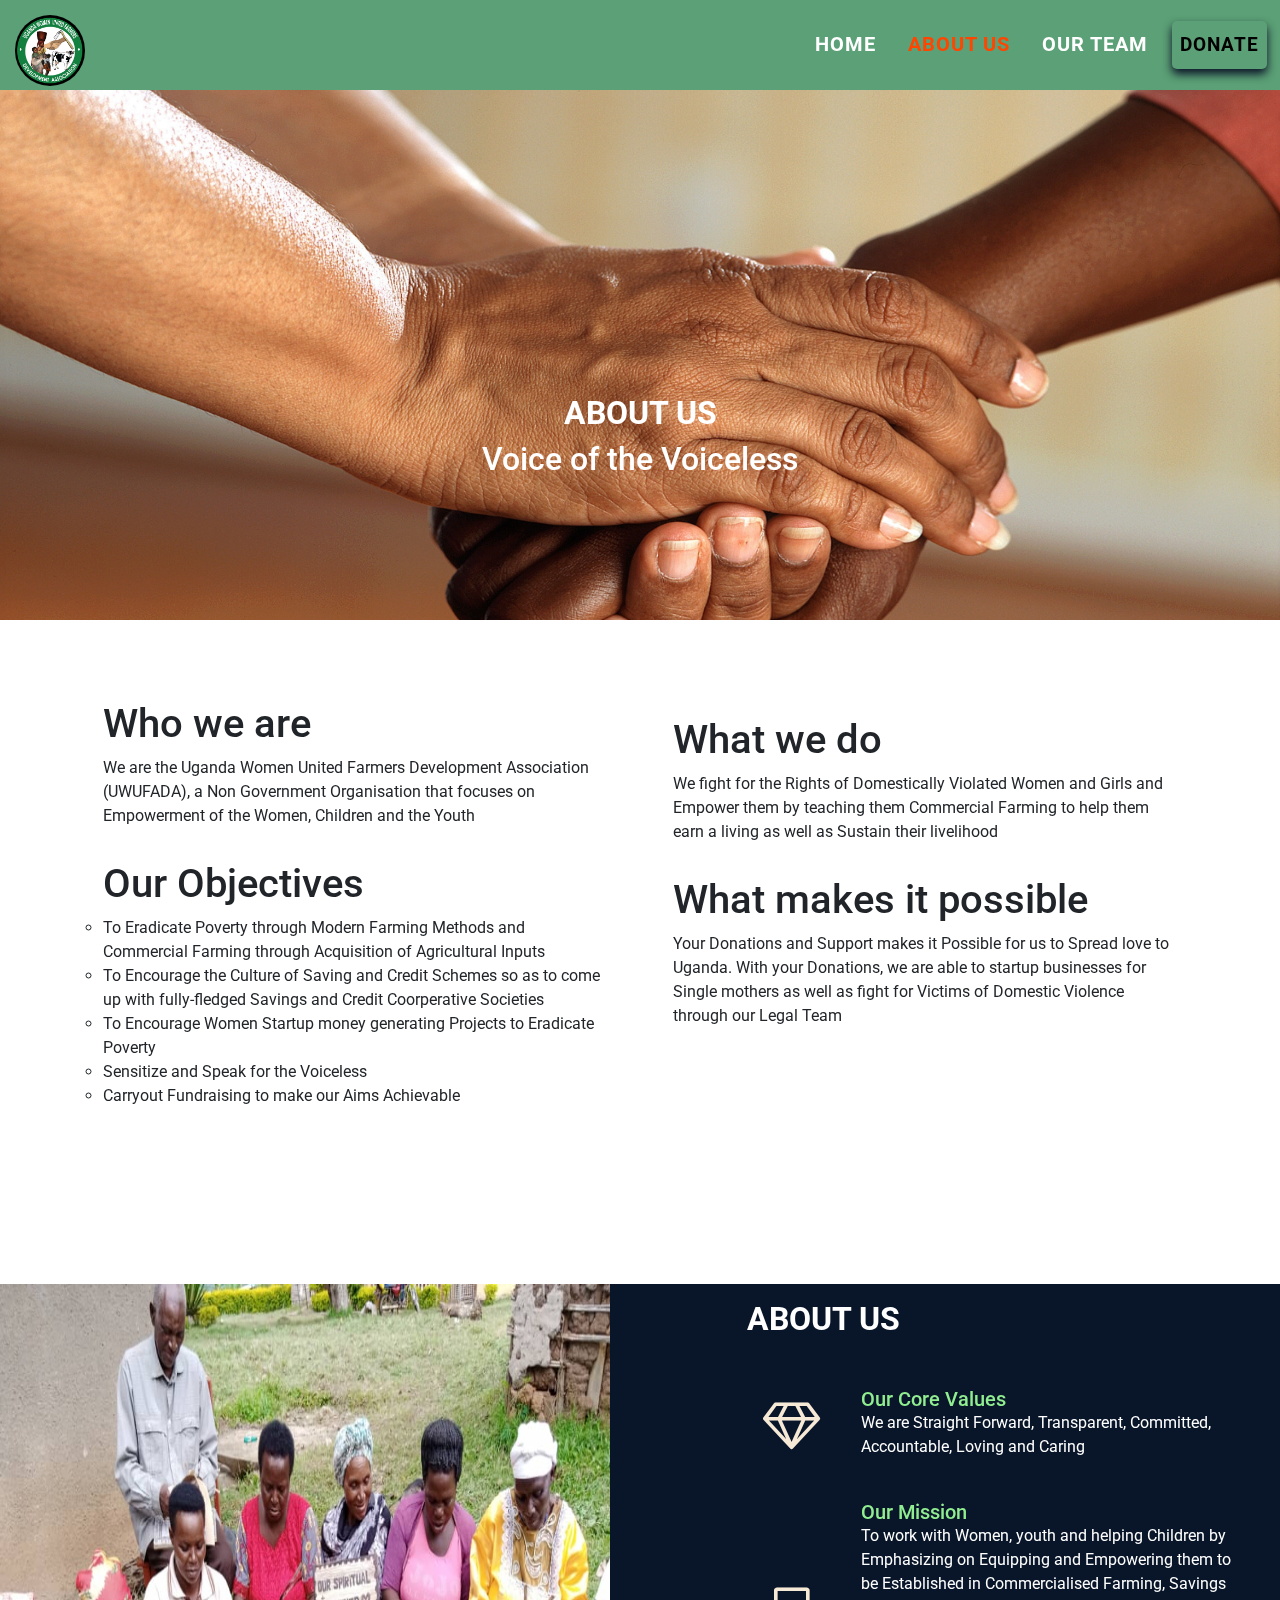
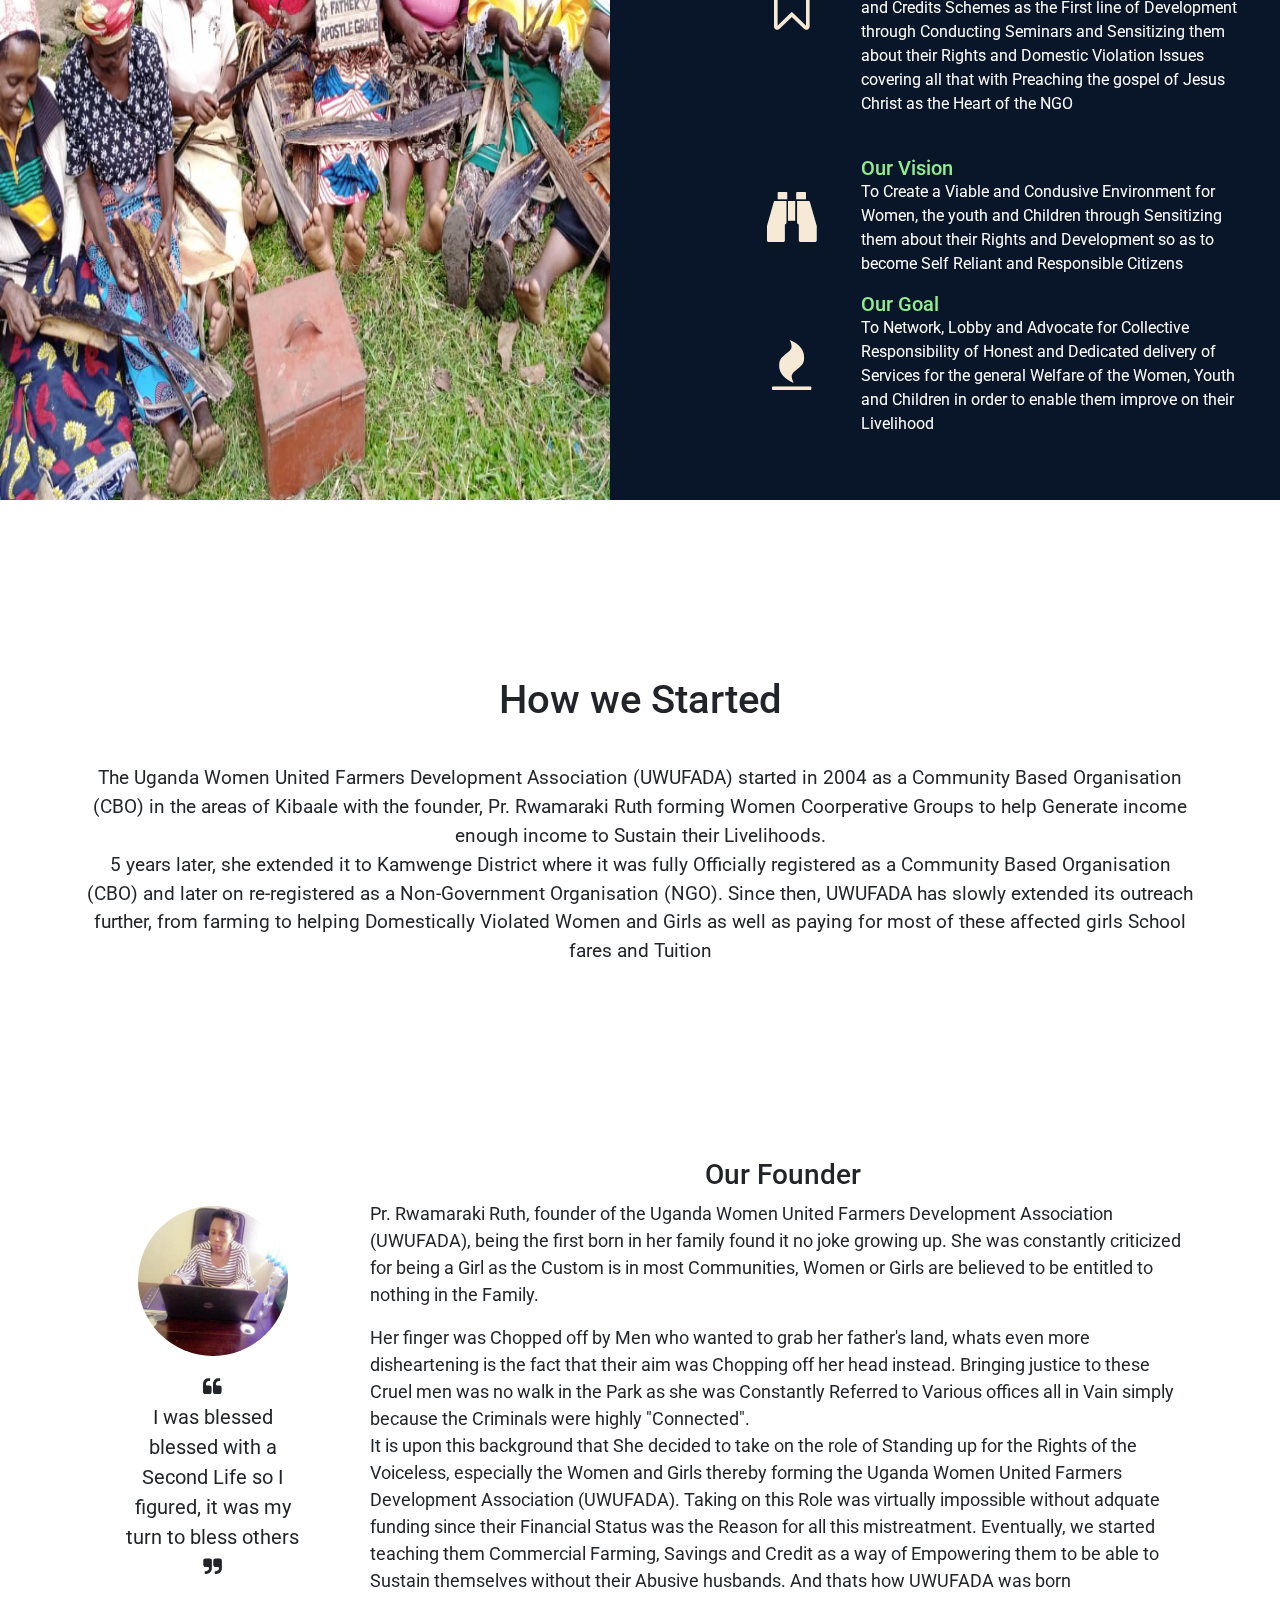
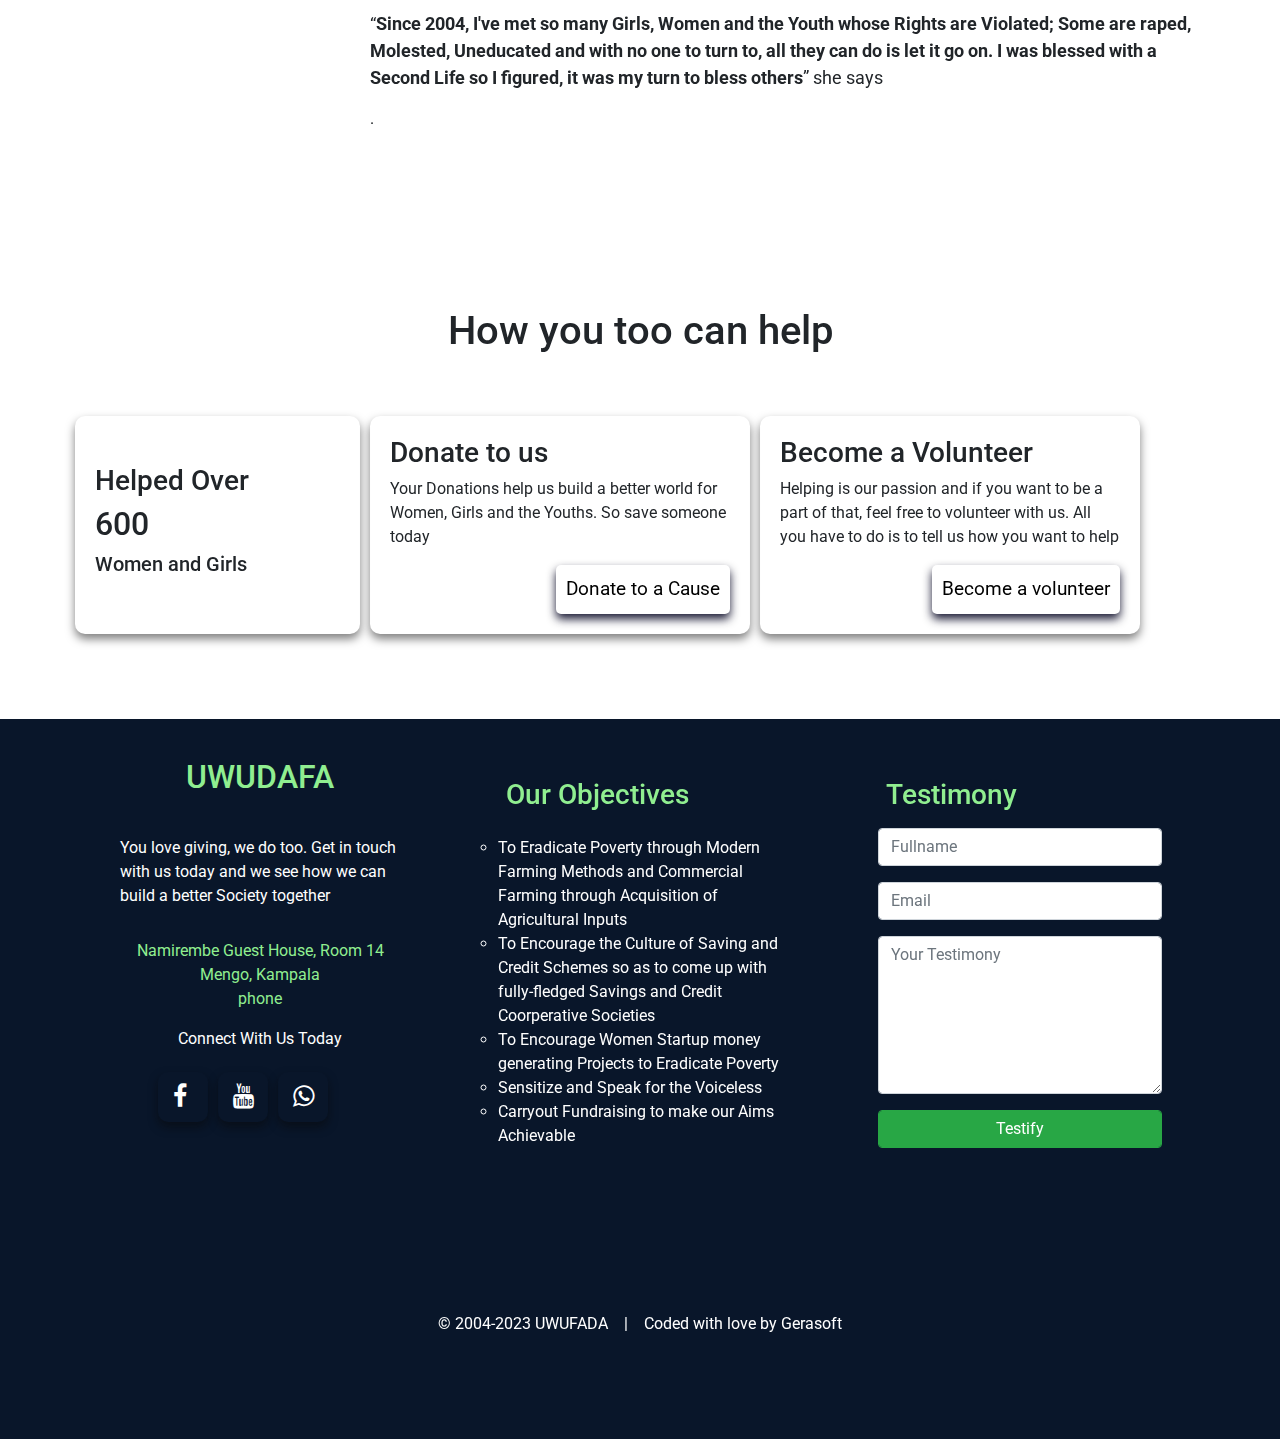
<file: about/index.html>
<!DOCTYPE html>
<html lang="en">
<head>
    <meta charset="UTF-8">
    <meta name="viewport" content="width=device-width, initial-scale=1.0">
    <meta name="description" content="The Uganda Women United Farmers Development Association (UWUFADA) started in 2004 as a Community Based Organisation (CBO) in the areas of Kibaale with the founder, Pr. Rwamaraki Ruth forming Women Coorperative Groups to help Generate income enough income to Sustain their Livelihoods.">
     <!-- Bootstrap CSS -->
     <link rel="stylesheet" href="https://stackpath.bootstrapcdn.com/bootstrap/4.5.2/css/bootstrap.min.css" integrity="sha384-JcKb8q3iqJ61gNV9KGb8thSsNjpSL0n8PARn9HuZOnIxN0hoP+VmmDGMN5t9UJ0Z" crossorigin="anonymous">
     <link href="https://fonts.googleapis.com/css2?family=Roboto:wght@300&display=swap" rel="stylesheet">
     <link rel="stylesheet" href="../css/main.css">
     <link rel="stylesheet" href="https://stackpath.bootstrapcdn.com/font-awesome/4.7.0/css/font-awesome.min.css">
     <link rel="shortcut icon" href="../images/logo.jpg" type="image/x-icon">
     <meta name="theme-color" content="lightgreen">
    <title>About Us | UWUFADA</title>



     <!-- Nav -->

     <nav class="navbar navbar-expand-lg nav-menu main-menu">
      <a href="../" class="logo"><img src="../images/logo.jpg" alt="Logo of the Uganda Women United Farmers Development Association (UWUFADA)" style="width: 70px; border-radius: 50%;"></a>
      <button class="navbar-toggler nav-button" type="button" data-toggle="collapse" data-target="#navbar">
        <div class="" style="color:#fff; margin-right: 10px; font-size: 1.8em; outline: none!important">
          <i class="fa fa-align-justify" style=""></i>
        </div>
      </button>
      <div class="collapse navbar-collapse justify-content-end text-uppercase font-weight-bold" id="navbar">
        <ul class="navbar-nav">
          <li class="nav-item">
            <a href="../" class="nav-link m-2 menu">Home</a>
          </li>
          <li class="nav-item">
            <a href="./" class="nav-link m-2 menu" style="color:orangered">About Us</a>
          </li>
         <li class="nav-item">
           <a href="../team/" class="nav-link m-2 menu">Our Team</a>
         </li>
         <li class="nav-item">

           <a href="https://dashboard.flutterwave.com/donate/qbabcl1s8ams" class="nav-link m-2 menu donate-btn">Donate</a>
         </li>
        </ul>
      </div>
    </nav> 




</head>
<body>




<section class="banner" style="margin-top: -100px; height: 70vh;overflow: hidden;">
    <div id="myCarousel" class="carousel slide bg-green" data-ride="carousel">

        <div class="carousel-inner">

            <!-- item -->
            <div class="">
                            <!-- banner -->
                <div class="text-light  banner">
                    <div class="banner-content">
                    <h1 class="display-4 font-weight-bold heading">
                        ABOUT US
                    </h1>
                    <h2>
                      Voice of the Voiceless
                    </h2>

                    </div>
                    <img src="../images/help.jpg" alt="A Woman holding a helpless Girl's hand">
                </div>
            </div>



        </div>


    </div>
</section>


</header>



<div class="site-section">


  <div class="row">
    <div class="container">

      <div class="row">

        <div class="col-md-6 pl-5">
          <h1>Who we are</h1>
          We are the Uganda Women United Farmers Development Association (UWUFADA), a Non Government Organisation that focuses on Empowerment of the Women, Children and the Youth
        </div>
        <div class="col-md-6 pl-5 pt-3">
          <h1>What we do</h1>
          We fight for the Rights of Domestically Violated Women and Girls and Empower them by teaching them Commercial Farming to help them earn a living as well as Sustain their livelihood
        </div>
        </div>


      <div class="row pt-3">

        <div class="col-md-6  pl-5">
          <h1>Our Objectives</h1>
          <ul style="list-style-type: circle">
            <li>To Eradicate Poverty through Modern Farming Methods and Commercial Farming through Acquisition of Agricultural Inputs</li>
            <li>To Encourage the Culture of Saving and Credit Schemes so as to come up with fully-fledged Savings and Credit Coorperative Societies</li>
            <li>To Encourage Women Startup money generating Projects to Eradicate Poverty</li>
            <li>Sensitize and Speak for the Voiceless</li>
            <li>Carryout Fundraising to make our Aims Achievable</li>
          </ul>
        </div>
        <div class="col-md-6 pl-5 pt-3">
          <h1>What makes it possible</h1>
        <p>
          Your Donations and Support makes it Possible for us to Spread love to Uganda.
           With your Donations, we are able to startup businesses for Single mothers
           as well as fight for Victims of Domestic Violence through our Legal Team
        </p>
        </div>
        </div>

    </div>

  </div>
</div>


<div class="site-section" id="aboutus">
    <div class="block-2" >
      <div class="">
        <div class="row">
          <div class="col-lg-6 mb-4 mb-lg-0 d-none d-lg-block">
            <img src="../images/projects.jpg" style="width: 100%; height: 100%;" alt="Image " class="img-fluid img-overlap">
          </div>
          <div class="col-lg-5 ml-auto">
            <h2 class="section-title mb-4 mt-3 text-green">ABOUT US</h2>

            <div class="row my-5">
              <div class="col-lg-12 d-flex align-items-center mb-4">
                <span class="line-height-0 display-4 mr-4 text-primary">
                    <div class="story-icon">
                        <i class="fa fa-diamond"></i>
                    </div>
                </span>
                <div>
                  <h4 class="m-0 h5 text-green">Our Core Values</h4>
                  <p class="text-white">We are Straight Forward, Transparent, Committed, Accountable, Loving and Caring</p>
                </div>
              </div>
              <div class="col-lg-12 d-flex align-items-center mb-4">
                <span class="line-height-0 display-4 mr-4 text-primary">
                    <div class="story-icon">
                        <i class="fa fa-bookmark-o"></i>
                    </div>
                </span>
                <div>
                  <h4 class="m-0 h5 text-green">Our Mission</h4>
                  <p class="text-white">
                    To work with Women, youth and helping Children by Emphasizing on Equipping and Empowering them
                    to be Established in Commercialised Farming, Savings and Credits Schemes as the First line of
                    Development through Conducting Seminars and Sensitizing them about their Rights and Domestic
                     Violation Issues covering all that with Preaching the gospel of Jesus Christ as the Heart of the NGO
                </p>
                </div>
              </div>



               <div class="col-lg-12 d-flex align-items-center">
                <span class="line-height-0 display-4 mr-4 text-primary">
                    <div class="story-icon">
                        <i class="fa fa-binoculars"></i>
                    </div>
                </span>
                <div>
                  <h4 class="m-0 h5 text-green">Our Vision</h4>
                  <p class="text-white">To Create a Viable and Condusive Environment for Women, the youth and Children through Sensitizing
                      them about their Rights and Development so as to become Self Reliant and Responsible Citizens</p>
                </div>
              </div>

              <div class="col-lg-12 d-flex align-items-center">
                <span class="line-height-0 display-4 mr-4 text-primary">
                    <div class="story-icon">
                        <i class="fa fa-fire"></i>
                    </div>
                </span>
                <div>
                  <h4 class="m-0 h5 text-green">Our Goal</h4>
                  <p class="text-white">      To Network, Lobby and Advocate for Collective Responsibility of Honest and Dedicated delivery of Services for
                    the general Welfare of the Women, Youth and Children in order to enable them improve on their Livelihood

                </p>
                     </div>
              </div>



            </div>


          </div>
        </div>
      </div>
    </div>
  </div>

  <div class="site-section">
    <div class="container">
      <div class="row">
        <div class="col-md-12 p-3">
          <h1 class="text-center">How we Started</h1>
        </div>

      </div>
      <div class="row">
        <div class="col-md-12 text-center p-3" style="font-size: 1.2rem">
          The Uganda Women United Farmers Development Association (UWUFADA) started in 2004 as a Community Based Organisation (CBO) in the areas of Kibaale with the founder, Pr. Rwamaraki Ruth forming Women Coorperative Groups to help Generate income enough income to Sustain their Livelihoods.

          <p>5 years later, she extended it to Kamwenge District where it was fully Officially registered as a Community Based Organisation (CBO) and later on re-registered as a Non-Government Organisation (NGO). Since then, UWUFADA has slowly extended its outreach further, from farming to helping Domestically Violated Women and Girls as well as paying for most of these affected girls School fares and Tuition
        </div>
      </div>
    </div>
  </div>


  <div class="site-section">

    <div class="container">
      <div class="row">

        <div class="col-md-3 text-center p-5">
          <img src="../images/6f8577ab82ae12f14b9d817b999c6451.png" style="width: 150px; height: 150px; border-radius: 50%;" alt="Pr. Rwamaraki Ruth, founder of the Uganda Women United Farmers Development Association (UWUFADA) in Uganda">
          <blockquote class="blockquote pt-3">
            <i class="fa fa-quote-left"></i><br>
                I was blessed blessed with a Second Life so I figured, it was my turn to bless others
              <i class="fa fa-quote-right"></i>
          </blockquote>
        </div>
        <div class="col-md-9">
          <h3 class="text-center">Our Founder</h3>
          <p style="font-size: 18px">
            Pr. Rwamaraki Ruth, founder of the Uganda Women United Farmers Development Association (UWUFADA), being the first born in her family found it no joke growing up. She was constantly criticized for being a Girl as the Custom is in most Communities, Women or Girls are believed to be entitled to nothing in the Family.

            <p style="font-size: 18px">
              Her finger was Chopped off by Men who wanted to grab her father's land, whats even more disheartening is the fact that their aim was Chopping off her head instead. Bringing justice to these Cruel men was no walk in the Park as she was Constantly Referred to Various offices all in Vain simply because the Criminals were highly "Connected".<br>

              It is upon this background that She decided to take on the role of Standing up for the Rights of the Voiceless, especially the Women and Girls thereby forming the Uganda Women United Farmers Development Association (UWUFADA). Taking on this Role was virtually impossible without adquate funding since their Financial Status was the Reason for all this mistreatment. Eventually, we started teaching them Commercial Farming, Savings and Credit as a way of Empowering them to be able to Sustain themselves without their Abusive husbands. And thats how UWUFADA was born

            <p style="font-size: 18px">
              <q><b>Since 2004, I've met so many Girls, Women and the Youth whose Rights are Violated; Some are raped, Molested, Uneducated and with no one to turn to, all they can do is let it go on. I was blessed with a Second Life so I figured, it was my turn to bless others</b></q> she says
            </p>.
          </p>
        </div>

      </div>
    </div>

  </div>



<div class="site-section" >
<div class="container" id="donate-about">
  <div class="row pb-5">
    <h1 class="col-md-12 text-center">How you too can help</h1>
  </div>


  <div class="row">


    <!-- item -->
    <div class="col-md-3 pt-5" style="border-radius: 10px">
      <h3>Helped Over</h3>
      <h2>600</h2>
      <h5>Women and Girls</h5>
    </div>


    <!-- item -->
    <div class="col-md-4" style="border-radius: 10px">
      <h3>Donate to us</h3>
      <p>
        Your Donations help us build a better world for Women, Girls and the Youths. So save someone today
      </p>
      <a href="https://dashboard.flutterwave.com/donate/qbabcl1s8ams" class="donate-btn float-right">Donate to a Cause</a>
    </div>


    <!-- item -->
    <div class="col-md-4" style="border-radius: 10px">
      <h3>Become a Volunteer</h3>
      <p>
        Helping is our passion and if you want to be a part of that, feel free to volunteer with us. All you have to do is to tell us how you want to help
      </p>
      <a href="contact-us.php" class="donate-btn float-right">Become a volunteer</a>
    </div>




  </div>

</div>
</div>






<!-- Contacts -->
<section id="contact" class="contact-section">
  <div class="container">
      <div class="row">

          <div class="col-md-4 dark-light">
              <div class="summary">
                  <h2 class="text-center main-logo p-3 text-green" >UWUDAFA</h2>
                  <p class="summary-text">
                      You love giving, we do too. Get in touch with us today and we see how we can build a better
                      Society together
                  </p>
                  <p class="address text">
                      <address>
                          <ul class="address text-green" style="list-style-type: none;text-align: center;">

                                <li>Namirembe Guest House, Room 14</li>
                                <li>Mengo, Kampala</li>
                                <li>phone</li>
                          </ul>

                      </address>

                  </p>
                  <p class="contacts text-center">
                      Connect With Us Today
                  </p>
                  <p>
                      <ul class="links pl-5">
                          <li><a href="" target="_blank"><i class="fa fa-facebook"></i></a></li>
                          <li><a href="https://www.youtube.com/channel/UCcgLtl7d1Ug_6CCA8spvQLQ" target="_blank"><i class="fa fa-youtube"></i></a></li>
                          <li><a href="http://wa.me/" target="_blank"><i class="fa fa-whatsapp"></i></a></li>
                      </ul>

                  </p>

              </div>
          </div>


          <div class="col-md-4 p-5">
              <div>

                <h3 class="p-2 text-green">Our Objectives</h3>
                <p>
                    <div class="objectives">
                      <ul style="list-style-type: circle">
                        <li>To Eradicate Poverty through Modern Farming Methods and Commercial Farming through Acquisition of Agricultural Inputs</li>
                        <li>To Encourage the Culture of Saving and Credit Schemes so as to come up with fully-fledged Savings and Credit Coorperative Societies</li>
                        <li>To Encourage Women Startup money generating Projects to Eradicate Poverty</li>
                        <li>Sensitize and Speak for the Voiceless</li>
                        <li>Carryout Fundraising to make our Aims Achievable</li>
                      </ul>
                    </div>
                </p>
            </div>


          </div>


          <div class="col-md-4 p-5">


            <div class="testify" id="testimony">
                <form action="#testimony" method="post">
                <h3 class="p-2 text-green">Testimony</h3>

                    <div class="form-group">
                    <input type="text" name="testimony-name" class="form-control" placeholder="Fullname" required autocomplete="off">
                    <input type="hidden" name="ref" class="form-control" placeholder="Fullname">
                    </div>
                    <div class="form-group">
                    <input type="email" name="testimony-email" class="form-control" placeholder="Email" required autocomplete="off">
                    </div>
                    <div class="form-group">
                    <textarea id="" cols="30" name="testimony-message"  rows="6" placeholder="Your Testimony" class="form-control" required></textarea>
                    </div>
                    <div class="form-group">
                    <button type="submit" class="btn-success form-control">Testify</button>
                    </div>
                    </form>
                    </div>
                   
          </div>


      </div>


      <div class="row text-center">
          <div class="col-md-12 us">
              &copy; 2004-2023 UWUFADA &nbsp;&nbsp; | &nbsp;&nbsp; Coded with love by Gerasoft
          </div>

      </div>

  </div>
</section>






<script src="https://code.jquery.com/jquery-3.5.1.slim.min.js" integrity="sha384-DfXdz2htPH0lsSSs5nCTpuj/zy4C+OGpamoFVy38MVBnE+IbbVYUew+OrCXaRkfj" crossorigin="anonymous"></script>
<script src="https://cdn.jsdelivr.net/npm/popper.js@1.16.1/dist/umd/popper.min.js" integrity="sha384-9/reFTGAW83EW2RDu2S0VKaIzap3H66lZH81PoYlFhbGU+6BZp6G7niu735Sk7lN" crossorigin="anonymous"></script>
<script src="https://stackpath.bootstrapcdn.com/bootstrap/4.5.2/js/bootstrap.min.js" integrity="sha384-B4gt1jrGC7Jh4AgTPSdUtOBvfO8shuf57BaghqFfPlYxofvL8/KUEfYiJOMMV+rV" crossorigin="anonymous"></script>

</body>
</html>
</file>
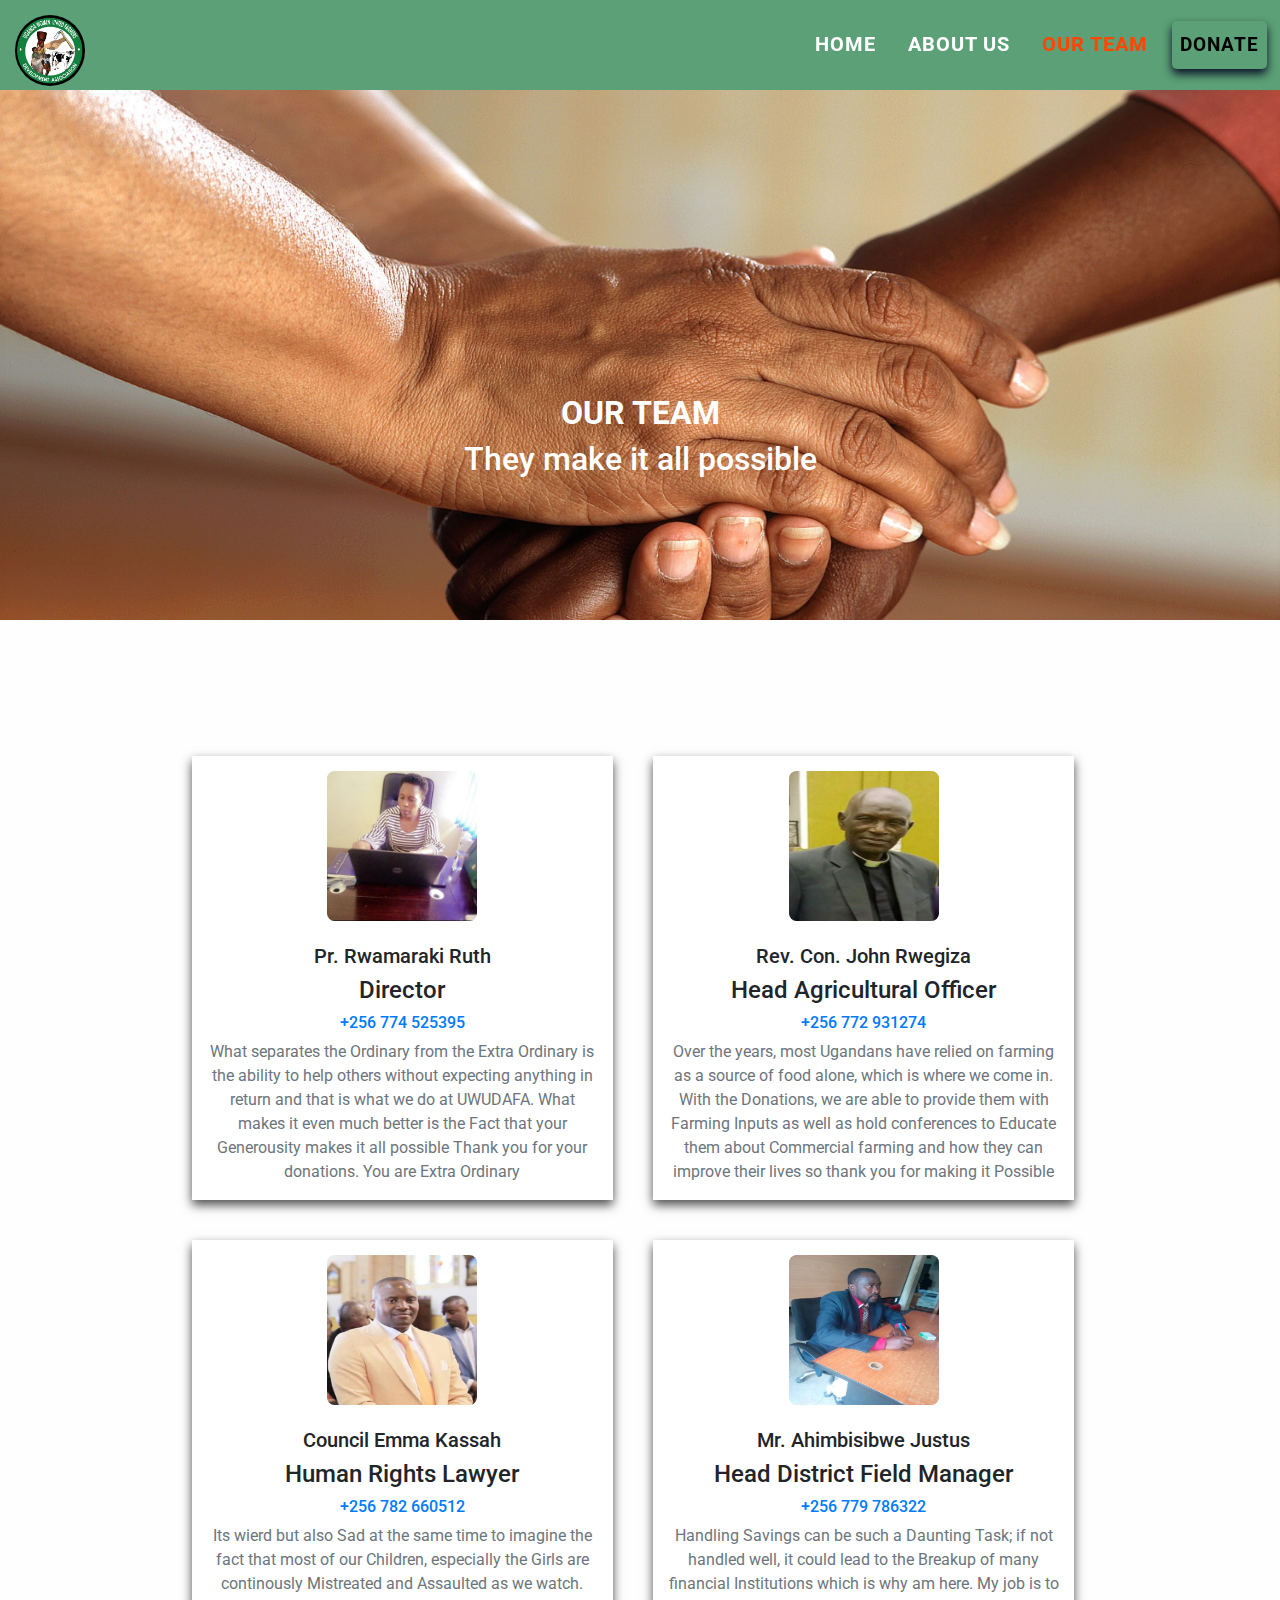
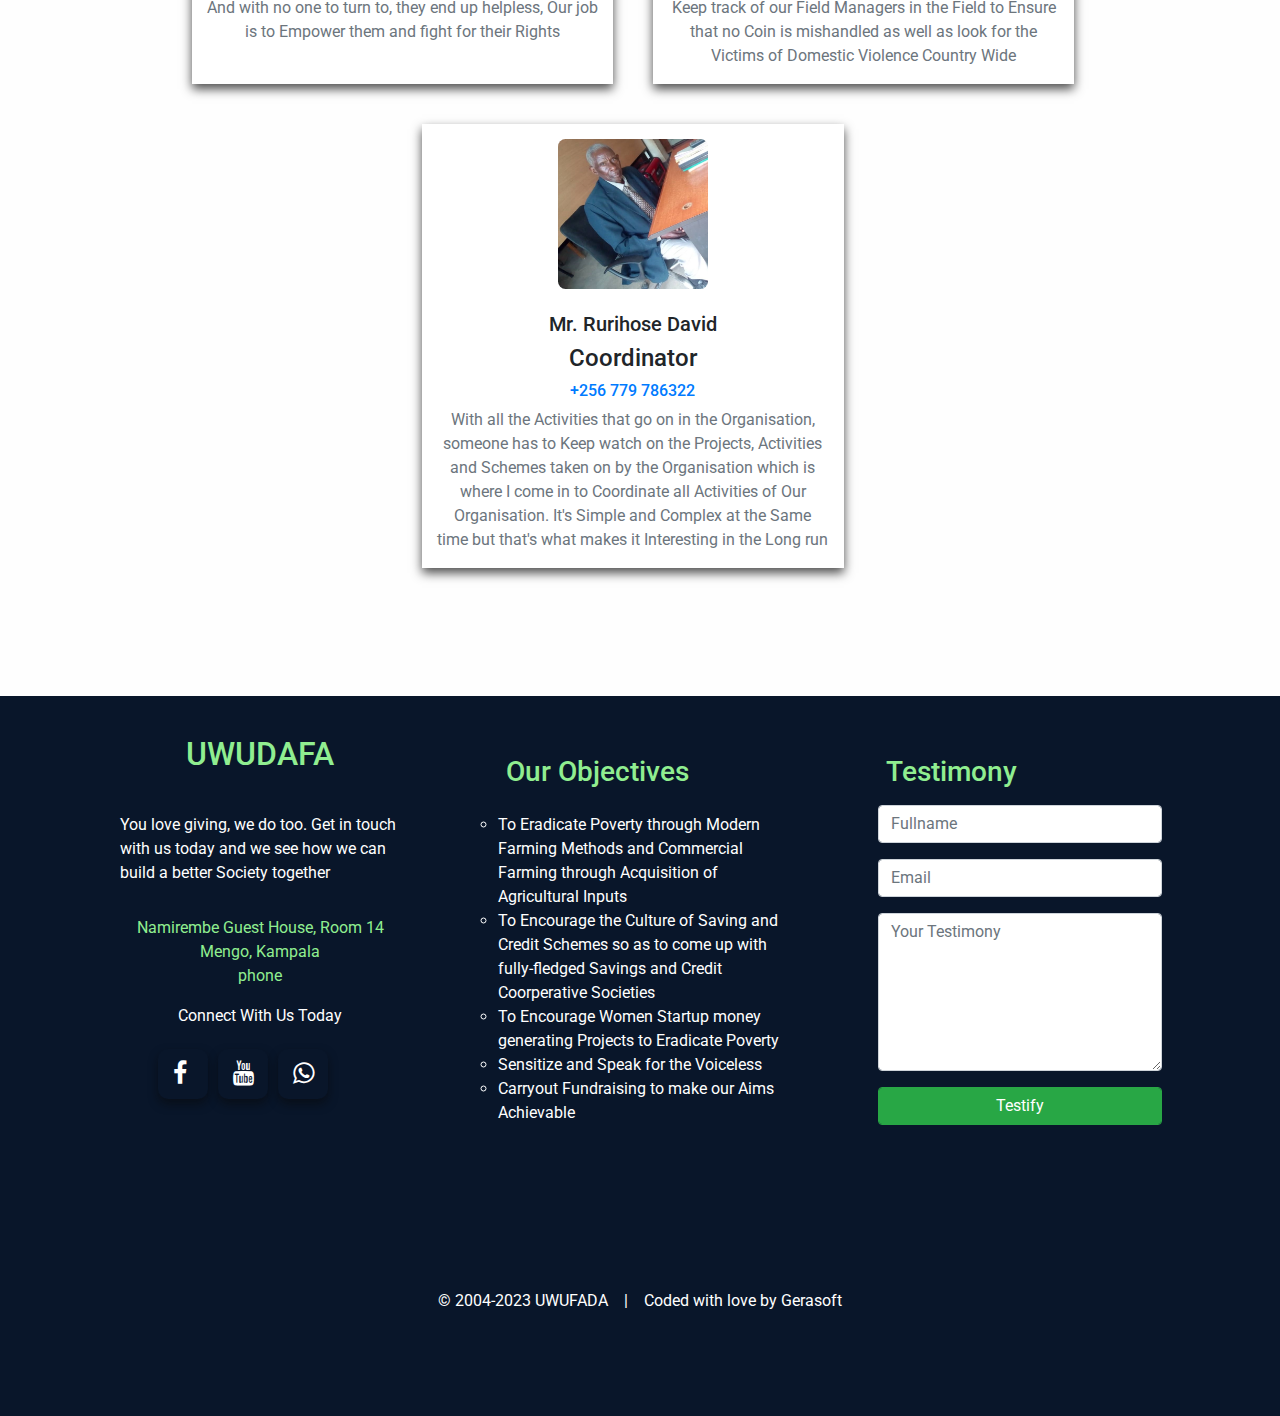
<file: team/index.html>
<!doctype html>
<html lang="en">
  <head>
    <!-- Required meta tags -->
    <meta charset="utf-8">
    <meta name="viewport" content="width=device-width, initial-scale=1, shrink-to-fit=no">

    <!-- Bootstrap CSS -->
    <link rel="stylesheet" href="https://stackpath.bootstrapcdn.com/bootstrap/4.5.2/css/bootstrap.min.css" integrity="sha384-JcKb8q3iqJ61gNV9KGb8thSsNjpSL0n8PARn9HuZOnIxN0hoP+VmmDGMN5t9UJ0Z" crossorigin="anonymous">
    <link href="https://fonts.googleapis.com/css2?family=Roboto:wght@300&display=swap" rel="stylesheet">
    <link rel="stylesheet" href="../css/main.css">
    <link rel="stylesheet" href="https://stackpath.bootstrapcdn.com/font-awesome/4.7.0/css/font-awesome.min.css">
    <title>Our team | UWUFADA</title>
    <link rel="shortcut icon" href="../images/logo.jpg" type="image/x-icon">
    <meta name="theme-color" content="lightgreen">


     <!-- Nav -->

     <nav class="navbar navbar-expand-lg nav-menu main-menu">
      <a href="../" class="logo"><img src="../images/logo.jpg" alt="Logo of the Uganda Women United Farmers Development Association (UWUFADA)" style="width: 70px; border-radius: 50%;"></a>
      <button class="navbar-toggler nav-button" type="button" data-toggle="collapse" data-target="#navbar">
        <div class="" style="color:#fff; margin-right: 10px; font-size: 1.8em; outline: none!important">
          <i class="fa fa-align-justify" style=""></i>
        </div>
      </button>
      <div class="collapse navbar-collapse justify-content-end text-uppercase font-weight-bold" id="navbar">
        <ul class="navbar-nav">
          <li class="nav-item">
            <a href="../" class="nav-link m-2 menu">Home</a>
          </li>
          <li class="nav-item">
            <a href="../about/" class="nav-link m-2 menu">About Us</a>
          </li>
         <li class="nav-item">
           <a href="./" class="nav-link m-2 menu" style="color:orangered">Our Team</a>
         </li>
         <li class="nav-item">

           <a href="https://dashboard.flutterwave.com/donate/qbabcl1s8ams" class="nav-link m-2 menu donate-btn">Donate</a>
         </li>
        </ul>
      </div>
    </nav> 







      <section class="banner" style="margin-top: -100px; height: 70vh;overflow: hidden;">
        <div id="myCarousel" class="carousel slide bg-green" data-ride="carousel">

            <div class="carousel-inner">

                <!-- item -->
                <div class="">
                                <!-- banner -->
                    <div class="text-light  banner">
                        <div class="banner-content">
                        <h1 class="display-4 font-weight-bold heading">
                            OUR TEAM
                        </h1>
                        <h2>
                          They make it all possible
                        </h2>

                        </div>
                        <img src="../images/help.jpg" alt="A Woman holding a Helpless Girl's hand">
                    </div>
                </div>



            </div>


        </div>
    </section>


    </header>






    <div id="team">


          <div class="row text-center mb-2 mt-3 team-items pl-3 ">

            <!-- item -->
            <div class="col-md-4 team-item">
                <span class="profile">
                  <img src="../images/6f8577ab82ae12f14b9d817b999c6451.png" alt="Pr. Rwamaraki Ruth, founder of UWUFADA in Uganda">
                </span>
                <div class="dec">
                  <h5 class="my-2">Pr. Rwamaraki Ruth</h5>
                  <h4 class="my-2">Director</h4>
                  <h6><a href="tel:+256774525395">+256 774 525395</a></h6>
                </div>


                  <p class="text-muted">
                  What separates the Ordinary from the Extra Ordinary is the
                  ability to help others without expecting anything in return and that is what we do at UWUDAFA.
                 What makes it even much better is the Fact that your Generousity makes it all possible
                  Thank you for your donations. You are Extra Ordinary
                  </p>
            </div>

            <!-- item -->
            <div class="col-md-4 team-item">
              <span class="profile">
                <img src="../images/022668149cda933dd4050c7d83cc4160.jpg" alt="Reverend Colonel John Rwegiza, Head Agricultural Officer at UWUFADA in Uganda">
              </span>
              <div class="dec">
                <h5 class="my-2">Rev. Con. John Rwegiza</h5>
                <h4 class="my-2">Head Agricultural Officer</h4>
                <h6><a href="tel:256772931274">+256 772 931274</a></h6>
              </div>

                <p class="text-muted">
                Over the years, most Ugandans have relied on farming as a source of food alone,
                which is where we come in. With the Donations, we are able to provide them with Farming Inputs as well as hold conferences to Educate them
                about Commercial farming and how they can improve their lives so thank you for making it Possible
                </p>
            </div>

            <!-- item -->
            <div class="col-md-4 team-item">
              <span class="profile">
                <img src="../images/council.jpg" alt="Council Emma Kassah, Human Rights Lawyer at UWUFADA in Uganda">
              </span>
              <div class="dec">
                <h5 class="my-2">Council Emma Kassah</h5>
                <h4 class="my-2">Human Rights Lawyer</h4>
                <h6><a href="tel:256782660512">+256 782 660512</a></h6>
              </div>


                <p class="text-muted">
                Its wierd but also Sad at the same time to imagine the fact that most of our Children,
                especially the Girls are continously Mistreated and Assaulted as we watch.
                And with no one to turn to, they end up helpless, Our job is to Empower them and fight for their Rights
                </p>
            </div>


            <!-- item -->
            <div class="col-md-4 team-item">
              <span class="profile">
                <img src="../images/26f527eda3fc602c2ef4186973322068.jpg" alt="Mr. Ahimbisibwe Justus, Head District Field Manager OF UWUFADA in Uganda">
              </span>
              <div class="dec">
                <h5 class="my-2">Mr. Ahimbisibwe Justus</h5>
                <h4 class="my-2">Head District Field Manager</h4>
                <h6><a href="tel:256779786322">+256 779 786322</a></h6>
              </div>


                <p class="text-muted">
                Handling Savings can be such a Daunting Task; if not handled well,
                it could lead to the Breakup of many financial Institutions which is why am here.
                My job is to Keep track of our Field Managers in the Field to Ensure that no Coin is mishandled as well as look for the Victims of Domestic Violence Country Wide
                </p>
            </div>


            <!-- item -->
            <div class="col-md-4 team-item">
              <span class="profile">
                <img src="../images/3057c2e4a8117f9fa43edfd66eb7e3a1.jpg" alt="Mr. Ahimbisibwe Justus, Head District Field Manager OF UWUFADA in Uganda">
              </span>
              <div class="dec">
                <h5 class="my-2">Mr. Rurihose David</h5>
                <h4 class="my-2">Coordinator</h4>
                <h6><a href="tel:256779786322">+256 779 786322</a></h6>
              </div>


                <p class="text-muted">
                  With all the Activities that go on in the Organisation, someone has to Keep watch on the Projects, Activities and Schemes taken on by the Organisation which is where I come in to Coordinate all Activities of Our Organisation. It's Simple and Complex at the Same time but that's what makes it Interesting in the Long run
                </p>
            </div>


        </div>


      </div>









<!-- Contacts -->
<section id="contact" class="contact-section">
  <div class="container">
      <div class="row">

          <div class="col-md-4 dark-light">
              <div class="summary">
                  <h2 class="text-center main-logo p-3 text-green" >UWUDAFA</h2>
                  <p class="summary-text">
                      You love giving, we do too. Get in touch with us today and we see how we can build a better
                      Society together
                  </p>
                  <p class="address text">
                      <address>
                          <ul class="address text-green" style="list-style-type: none;text-align: center;">

                                <li>Namirembe Guest House, Room 14</li>
                                <li>Mengo, Kampala</li>
                                <li>phone</li>
                          </ul>

                      </address>

                  </p>
                  <p class="contacts text-center">
                      Connect With Us Today
                  </p>
                  <p>
                      <ul class="links pl-5">
                          <li><a href="" target="_blank"><i class="fa fa-facebook"></i></a></li>
                          <li><a href="https://www.youtube.com/channel/UCcgLtl7d1Ug_6CCA8spvQLQ" target="_blank"><i class="fa fa-youtube"></i></a></li>
                          <li><a href="http://wa.me/" target="_blank"><i class="fa fa-whatsapp"></i></a></li>
                      </ul>

                  </p>

              </div>
          </div>


          <div class="col-md-4 p-5">
              <div>

                <h3 class="p-2 text-green">Our Objectives</h3>
                <p>
                    <div class="objectives">
                      <ul style="list-style-type: circle">
                        <li>To Eradicate Poverty through Modern Farming Methods and Commercial Farming through Acquisition of Agricultural Inputs</li>
                        <li>To Encourage the Culture of Saving and Credit Schemes so as to come up with fully-fledged Savings and Credit Coorperative Societies</li>
                        <li>To Encourage Women Startup money generating Projects to Eradicate Poverty</li>
                        <li>Sensitize and Speak for the Voiceless</li>
                        <li>Carryout Fundraising to make our Aims Achievable</li>
                      </ul>
                    </div>
                </p>
            </div>


          </div>


          <div class="col-md-4 p-5">


            <div class="testify" id="testimony">
                <form action="#testimony" method="post">
                <h3 class="p-2 text-green">Testimony</h3>

                    <div class="form-group">
                    <input type="text" name="testimony-name" class="form-control" placeholder="Fullname" required autocomplete="off">
                    <input type="hidden" name="ref" class="form-control" placeholder="Fullname">
                    </div>
                    <div class="form-group">
                    <input type="email" name="testimony-email" class="form-control" placeholder="Email" required autocomplete="off">
                    </div>
                    <div class="form-group">
                    <textarea id="" cols="30" name="testimony-message"  rows="6" placeholder="Your Testimony" class="form-control" required></textarea>
                    </div>
                    <div class="form-group">
                    <button type="submit" class="btn-success form-control">Testify</button>
                    </div>
                    </form>
                    </div>
                   
          </div>


      </div>


      <div class="row text-center">
          <div class="col-md-12 us">
              &copy; 2004-2023 UWUFADA &nbsp;&nbsp; | &nbsp;&nbsp; Coded with love by Gerasoft
          </div>

      </div>

  </div>
</section>






<script src="https://code.jquery.com/jquery-3.5.1.slim.min.js" integrity="sha384-DfXdz2htPH0lsSSs5nCTpuj/zy4C+OGpamoFVy38MVBnE+IbbVYUew+OrCXaRkfj" crossorigin="anonymous"></script>
<script src="https://cdn.jsdelivr.net/npm/popper.js@1.16.1/dist/umd/popper.min.js" integrity="sha384-9/reFTGAW83EW2RDu2S0VKaIzap3H66lZH81PoYlFhbGU+6BZp6G7niu735Sk7lN" crossorigin="anonymous"></script>
<script src="https://stackpath.bootstrapcdn.com/bootstrap/4.5.2/js/bootstrap.min.js" integrity="sha384-B4gt1jrGC7Jh4AgTPSdUtOBvfO8shuf57BaghqFfPlYxofvL8/KUEfYiJOMMV+rV" crossorigin="anonymous"></script>

</body>
</html>
</file>
<file: css/main.css>
*{
    margin: 0;
    padding: 0;
    max-width: 100vw;
    box-sizing: border-box;
    font-family: 'Roboto', sans-serif;
    scroll-behavior: smooth;
}

html {
    overflow-x: hidden;
    max-width: 100vw;
}

body {
  overflow-x: wrap;
}


/* block level */
.inline {
    display: inline-block;
}

/* colors */
.text-orange {
    color: orangered;
}

.bg-green {
    color: lightgreen;
}
.text-green {
    color: lightgreen;
}





/* Navbar */

.nav-menu {
    position: sticky;
    top: 0;
    z-index: 564646465;
    background: #fefefe;
}
.nav-menu {
    padding: 5px;
    background: rgb(91, 160, 118);
}


.nav-link {
    text-align: center;
}

.fas {
    color: black;
}


.menu, .logo {
    text-align: center;
    font-size: 20px;
    letter-spacing: 1px;
    color: #fff;
    transition: all .4s;
}



.logo-b {
    padding-top: 15px;
}

.menu:hover, .logo:hover {
    color: orangered;
    text-decoration: none;
}

.bar1, .bar2, .bar3, .bar4 {
    width: 30px;
    height: 3px;
    margin: 5px;
    display: block;
    transition: all .4s;
    background: rosybrown;
}

.navbar-togggler {
    outline: none!important;
}

/* Header */
header {
    height: 100vh;
    background: linear-gradient(45deg, green, lightgreen);
}

.banner {
    position: relative;

}
.banner img {
    height: 100vh;
    width: 100vw;

}

.banner-content {
    z-index: 2;
    width: 100vw;
    height: 100vh;
    position: absolute;
    display: flex;
    flex-direction: column;
    justify-content: center;
    align-items: center;
    text-align: center;
    color: #fff;
}



.heading {
    font-size: 2em;
    animation-name: slide;
    animation-duration: 2s;
}

.main {
    padding: 20px;
    font-size: 20px;
    animation-name: slide;
    animation-duration: 2s;
    animation-delay: .5s;
    animation-fill-mode: backwards;
}




@keyframes slide {
    0% {
        transform: translateX(-1000px);
        opacity: 0;
    }

    100% {
        transform: translateX(0);
        opacity: 1;
    }
}

.display-4 {
  font-size: 2rem;
}

.donate-btn {
    z-index: 2;
    padding: 10px;
    font-size: 1.2rem;
    border-radius: 5px;
    outline:none!important;
    outline-offset: 0mm;
    background: transparent;
    border: 5px;
    color: #000;
    transition: .5s;
    text-decoration: none;
    box-shadow: 0 5px 10px rgba(0, 0, 30, 0.9);
    transition: .4s;
}

.donate-btn:hover {
    color: #fefefe;
box-shadow: 0 3px 5px green;
background: lightgreen;
text-decoration: none;
}




#desc {
    background: lightgreen;
}

/* About us */
#about {
    /* background: #000; */
    box-shadow: 0 10px 15px rgba(0,0,0,0.5);
    padding-bottom: 100px;
    color: black;
}

.text {
    font-size: 28px;
}

.about-images {
    position: relative;
}




.about-img {
    position: absolute;
    width: 150px;
    height: 100px;
    transition: all 2s ease;
    opacity: .9;
}

.about-img:hover {
    outline: 2px solid lightgreen;
    outline-offset: 0.8rem;
    transform: scale(1.3) rotate(20deg);
    z-index: 30;
    opacity: 1;
}

.img-1 {
    left: 0%;
    top: 0%;
}

.img-2 {
    left: 20%;
    top: 20%;
    z-index: 10;
}

.img-3 {
    left: 40%;
    top: 45%;
}


.img-4 {
    left: 40%;
    top: 0%;
}

.img-5 {
    left: 0%;
    top: 45%;
}


/* read more */
.btn {
    text-decoration: none;
    color: black;
    font-weight: bold;
    box-shadow: 0 3px 5px orange;
    font-size: 20px;
}

.hvr-right {
    display: inline-block;
    vertical-align: middle;
    transition-duration: 0.5s;
    transform: perspective(1px) translateZ(0);
    box-shadow: 0 0 1px orange;
    position: relative;
    transition-property: color;

}

.hvr-right::before {
    content: "";
    position: absolute;
    z-index: -1;
    top: 0;
    left: 0;
    bottom: 0;
    right: 0;
    background: orangered;
    transition-timing-function: ease-out;
    transform: scaleX(0);
    transform-origin: 0 50%;
    transition-property: transform;
    transition-duration: .5s;
}

.hvr-right:hover, .hvr-right:focus, .hvr-right:active {
color:#fff;
border-radius: 10px;
}

.hvr-right:hover::before, .hvr-right:active::before, .hvr-right:focus::before {
transition-timing-function: cubic-bezier(0.52, 1.64.037,.66);
transform: scaleX(1);
}





/* stories */
.story-box {
  width: 100%;
    padding: 50px;
    background: rgb(255, 255, 255);
    margin-bottom: 30px;
    position: relative;
    overflow: hidden;
}

.story-icon  {
    width: 90px;
    height: 90px;
    text-align: center;
    line-height: 90px;
}

.story-icon i {
    font-size: 50px;
    color: #ffff;
    mix-blend-mode: difference;
}

.story-box h2 {
font-size: 24px;
font-weight: bold;
color: orangered;
mix-blend-mode: difference;
 }

 .story-box p {
     font-size: 16px;
     font-weight: light;
     color: orange;
     mix-blend-mode: difference;
 }

 .overlay {
     margin: 20px auto;
     border: none;
     padding: 10px 44px;
     font-size: 20px;
     position: relative;
     display: inline-block;
     transition: all 0.85s;

 }

 .overlay::before {
     content: '';
     width: 5%;
     height: 100%;
     background: lightgreen;
     position: absolute;
     top: 0;
     left: 0;
     border-radius: 10px 0 0 10px;
     transition: all 0.85s cubic-bezier(0.075, 0.82, 0.165, 1.55);
 }

 .overlay:hover {
     background: lightgreen;
     transform-origin: left;
     width: 100%;
     border-radius: 10px;
 }


.page-section {
    padding-top: 15px;
    width: 100vw;
    min-height: 100vh;
    display: flex;
    align-items: center;
}

.page-section, .section-heading, .section-subheading {
    margin-top: 0;
    margin-bottom: 2.5rem;
}

.page-section .section-subheading {
    font-size: 1rem;
    font-weight: light;
    margin-bottom: 4rem;
    font-style: italic;
}


/* projects */
.project-card {
    width: 320px;
    height: 400px;
    padding: 0;
    position: relative;
    overflow: hidden;
    margin: 5PX;
    background: #fff;
    border-radius: 10px;
    box-shadow: 0 5px 10px rgba(7, 7, 7, .3);
}

.project-card-details {
    display: flex;
    justify-content: space-around;

}
.project-card .reveal-thumb {
    position: absolute;
    margin: 120px;
    display: none;
    transition: 0.5s ease;
}

.project-card:hover .reveal-thumb {
    display: block;
}

.project-card .project-thumbnail {
    width: 100%;
    height: 250px;
    overflow: hidden;
}

.project-card p {
    padding: 5px;
    padding-bottom: 30px;
}



/* Contacts */
#contact {
    padding: 0;
    content: "";
    color: #fff;
    background: #09162a;
}

.dark-light {
    background: #09162a;
}

.summary {
    margin: 20px;
}

.contact-section {
    padding-top: 100px;
    width: 100vw;
    min-height: 80vh;
    display: flex;
    align-items: center;
}

.summary-text {
    padding: 15px;
}








.links {
    width: 100%;
    display: inline-block;
    position: relative;
}

.links li {
    width: 50px;
    height: 50px;
    float: left;
    list-style-type: none;
    color: #fff;
    display: flex;
    margin: 5px;
    align-items: center;
    justify-content: center;
    border-radius: 10px;
    box-shadow: 0 5px 10px rgba(7, 7, 7, .5);
    transition: .5s ease;
}

.links li:hover {
    transform: scale(1.2);
    box-shadow: 0 5px 10px lightgreen;
}

.links li a i {
    color: #fff;
    width: 50px;
    font-size: 25px;
    padding: 20px;
    padding-left: 15px;
    display: inline-block;
    transition: .2s ease;
}

.links li:hover a i {
    transform: scale(1.2);
color: lightgreen;
}

.us {
    padding-top: 100px;
    padding-bottom: 100px;
}


/* psection */
.site-section {
    padding: 2.5em 0;
}

@media (min-width: 768px) {
      .site-section {
        padding: 5em 0;
    }
 }

 .site-section.site-section-sm {
      padding: 4em 0;

    }



.site-section-heading {
    padding-bottom: 20px;
    margin-bottom: 0px;
    position: relative;
    font-size: 2.5rem;
}


@media (min-width: 768px) {
      .site-section-heading {
        font-size: 3rem;
    }
}





.section-title {
    color: #fff;
    font-weight: 700;
}


  .section-title strong {
        padding: 2em;
      font-weight: 700;
    }




.projects-carousel-wrap {
    display: inline-block;
    position: relative;
 }

  .project-item {
        display: inline-block;
        position: relative;
        overflow: hidden;
    }

    .project-item:before {
      content: "";
      background: rgba(0, 0, 0, 0.7);
      top: 0;
      left: 0;
      right: 0;
      bottom: 0;
      position: absolute;
      opacity: 0;
      visibility: hidden;
      z-index: 1;
      -webkit-transition: .3s all ease;
      -o-transition: .3s all ease;
      transition: .3s all ease;
    }

    .project-item img {
      -webkit-transition: .5s all ease;
      -o-transition: .5s all ease;
      transition: .5s all ease;
      -webkit-transform: scale(1);
      -ms-transform: scale(1);
      transform: scale(1);
      height: 400px;
    }

    .project-item .project-item-contents {
      z-index: 9;
      position: absolute;
      bottom: 20px;
      left: 20px;
      right: 20px;
      -webkit-transition: .3s all ease;
      -o-transition: .3s all ease;
      transition: .3s all ease;
      -webkit-transform: translateY(100%);
      -ms-transform: translateY(100%);
      transform: translateY(100%);
      opacity: 0;
      visibility: hidden;
    }

      .project-item .project-item-contents .project-item-category {
        color: lightgreen;
        font-family: "Oswald", sans-serif;
        text-transform: uppercase;
    }

      .project-item .project-item-contents .project-item-title {
        color: #fff;
        margin-bottom: 0;
     }

    .project-item:hover:before {
      opacity: 1;
      visibility: visible;
    }

    .project-item:hover .project-item-contents {
      -webkit-transform: translateY(0%);
      -ms-transform: translateY(0%);
      transform: translateY(0%);
      opacity: 1;
      visibility: visible;
    }

    /* .project-item:hover img {
      -webkit-transform: scale(1.05);
      -ms-transform: scale(1.05);
      transform: scale(1.05);
    } */

      .block-3 {
        background: #09162a;
        padding: 4rem 0;
     }

        .block-2 {
            background: #09162a;
            /* padding: 7rem 0;  */
        }

              .section-subtitle {
                font-weight: 300;
                color: lightgreen;
                text-transform: uppercase;
                font-size: 1.3rem; }




        /* team */

        #team {
            background: #fefefe;
            padding-top: 100px;
            padding-bottom: 100px;
        }


        .team-item {
            background: #ffff;
            margin: 20px;
            box-shadow: 0 5px 10px rgba(0, 0, 0, 0.7);
        }


        .team-items {
            display: flex;
            justify-content: center;
        }

        .profile {
            position: relative;
        }

        .profile img {
            width: 150px;
            height: 150px;
            margin: 15px;
            border-radius: 5%;
            transition: .4s ease;
        }


        .profile-1 img {
            width: 100%;
            height: 250px;
            transition: .4s ease;
        }

        .team-item:hover .profile img {
            width: 150px;
            height: 150px;
            margin: 15px;
            border-radius: 50%;
        }


/*
        .team-item .dec {
            transform: translateY(-200px);
            opacity: 0;
            transition: .5s;
        }

        .team-item:hover .dec{
            transform: translateY(0);
            opacity: 1;
        }

        .team-item .text-muted {
            transform: translateY(-80px);
            transition: .3s;
        }

        .team-item:hover .text-muted {
            transform: translateY(0);
        } */


        .donation-summary {
            padding: 40px;
            background: lightgreen;
        }
/* calc(attr(total-amount) * */

        /* campaigns */

       .label {
           padding: 10px;
           padding-bottom: 15px;
       }






/* testimony */
.testimony-container {
    width: 100vw;
    height: 100vh;
    background: #ddd;
    display: flex;
    justify-content: center;
    align-items: center;
}

.testimony-container .box {
    width: 320px;
    height: 400px;
    background: #fff;
    border-radius: 1px 2.5px 5px;
    box-shadow: 0 5px 10px rgba(0, 0, 0, 0.5);
    display: flex;
    flex-direction: column;
    align-items: center;
    justify-content: space-around;
    box-sizing: border-box;
    margin: 20px 10px;
    overflow: hidden;
}

.model {
    height: 150px;
    max-width: 100%;
}

.testimony-container .details {
    display: flex;
    flex-direction: column;
    align-items: center;
    width: 100%;
    max-width: 100%;
}

.testimony-container .details .logo {
    width: 150px;
}

.testimony-container .details p {
    font-weight: bold;
}














       .card-container {
        width: 100vw;
        overflow-x: scroll;
        display: flex;
        background-color: lightgreen;
        padding: 3rem;
    }


    .card {
        min-width: 300px;
        height: 350px;
        border-radius: 16px;
        background-color: lightgreen;
        box-shadow: -1rem 0 3rem #000;
        display: flex;
        flex-direction: column;
        padding: 1.5rem;
        transition: 0.2s;
    }


    .date {
        color: #8a8a8a;
    }

    .tags {
        display: flex;
        flex-wrap: wrap;
        margin: 1rem 0 1rem;
    }

    .profile-2 {
        font-size: 2.5em;
        text-align: center;
        mix-blend-mode: hard-light;
    }

    .tags div {
        font-size: 1.1rem;
        font-weight: 700;
        padding: 10px 10px;
        border-radius: 2rem;
        box-shadow: 0 3px 5px rgba(0, 0, 0, 0.7);
        transition: .4s ease-in-out;
    }


    .tags div:hover  {
            box-shadow: 0 5px 10px rgba(0, 0, 0, 0.7);
            background: #fefefe;
    }

    .card .category-title {
        font-size: 14px;
        color: #fff;
        margin-bottom: 1rem;
    }

    .card .article-title {
        font-size: 20px;
        font-weight: 700;
        scroll-behavior: smooth;
    }

    .card .article-header {
        margin-bottom: auto;
        height: 150px;
    }

    .card .author {
        margin-top: 3rem;
        display: grid;
        grid-template-columns: 75px 1fr;
    }

    .author .info .caption {
        color: #0e0e0e;
        font-size: 1.2em;
        font-weight: lighter;
        text-transform: uppercase;
    }

    .author .info .name {
        font-weight: bolder;
    }


    .card:not(:first-child) {
        margin-left: -130px;
}

.card:hover {
    transform: translateY(-1rem);
}

.card:hover~.card{
    transform: translateX(130px);
}

















.model{
	height: 350px;
	max-height: 100%;
	max-width: 100%;
}
.details{
	display: flex;
	flex-direction: column;
	align-items: center;
	width: 300px;
}
.details p{
	font-family: calibri;
	font-weight: bold;
	color:#6a6a74;
	text-align: center;
	margin-top: 20px;
}
.marvel{
	color:#32323e;
	font-weight: bold;
	letter-spacing: 2px;
	font-family: bebas kai;
	font-size: 25px;
}
.logo{
    height: 60px;
    margin: 10px;
}
.box:hover{
	background-color: #17171d;
	transform-style: preserve-3d;
	transform: scale(1.02);
	transition: all ease 0.3s;
}
.box:hover .marvel{
	color:#c0292b;
	transition: all ease 0.5s;
}
/*--responsive for mobile phone--*/
@media(max-width:720px){
	.box{
		width: 94%;
		height: 500px;
	}
	.model{
		height:250px;
	}
	.details p{
		font-size: 16px;
		width: 250px;
	}

}



/* about us */
#donate-about .row .col-md-4 , #donate-about .row .col-md-3 {
border-radius: 2px;
padding: 20px;
margin: 5px;
box-shadow: 0 5px 10px rgba(0, 0, 0, 0.5);
}

#donate-about .row .col-md-4 .action-btn {
    color: black;
    padding: 5px;
    font-size: 18px;
    text-decoration: none;
    box-shadow: 0 2px 3px rgba(0, 0, 0, 0.5);
}


#donate-about .row .col-md-4 .action-btn:hover  {
color: #fefefe;
background:black;
border-radius: 2px;
box-shadow: 0 3px 5px rgba(0, 0, 0, 0.7);
}




/* contact us */
.contact {
    position: relative;
    min-height: 100vh;
    padding: 50px 100px;
    display: flex;
    justify-content: center;
    align-items: center;
    flex-direction: column;
    background-size: cover;
}



.contact .content {
    max-width: 800px;
    text-align: center;
}


.contact .content h2 {
    font-size: 36px;
    font-weight: 500;

}


.contact .content p {
    font-size: 36px;
    font-weight: 300;

}

.my-container {
    width: 100%;
    display: flex;
    justify-content: center;
    align-items: center;
    margin-top: 30px;
}

.my-container .contact-info {
    width: 50%;
    display: flex;
    flex-direction: column;
}


.my-container .contact-info .my-box {
    position: relative;
    padding: 20px 0;
    display: flex;
}

.my-container .contact-info .my-box .icon {

    min-width: 60px;
    height: 60px;
    display: flex;
    justify-content: center;
    align-items: center;
    background: #fefefe;
    border-radius: 50%;
    font-size: 22px;
}


.my-container .contact-info .my-box .text {
    display: flex;
    margin-left: 20px;
    font-size: 16px;
    flex-direction: column;
    font-weight: 300;
}

.my-container .contact-info .my-box h3 {
    font-weight: 500;
    color: #0e0e0e;
}

.my-container .contact-info .my-box a {
    color: #0e0e0e;
    text-decoration: none;
}

.contact-form {
    width: 40%;
    padding: 15px;
    background: #fefefe;
}

.contact-form h2 {
    font-size: 30px;
    color: #333;
    font-weight: 500;
}

.contact-form .input-box {
    position: relative;
    width: 100%;
    margin-top: 10px;
}

.contact-form .input-box input , .contact-form .input-box textarea{
    width: 100%;
    padding: 5px 0;
    font-size: 16px;
    margin: 10px 0;
    border: none;
    border-bottom: 1px solid #333;
    outline: none!important;
    resize: none;
}


.contact-form .input-box span {
    position: absolute;
    left: 0;
    padding: 5px 0;
    font-size: 16px;
    margin: 10px 0;
    pointer-events: none;
    transition: .5s;
    color: #666;

}

.contact-form .input-box input:focus ~ span, .contact-form .input-box textarea:focus ~ span ,

.contact-form .input-box input:valid ~ span, .contact-form .input-box textarea:valid ~ span  {
    color: #e91e63;
    font-size: 12px;
    transform: translateY(-20px);
}


.contact-form .input-box button[type="submit"]  {
width: 100%;
background: linear-gradient(45deg, #00d46a 50%, #45ffcc);
color: #fff;
border: none;
outline: none!important;
cursor: pointer;
padding: 10px;
transition: .4s ease-in-out;
}

.contact-form .input-box button[type="submit"]:hover  {
  background: linear-gradient(45deg,#45ffcc 20%, #00d46a);

}

@media (max-width: 991px) {
    .contact {
        padding: 20px;
    }

    .my-container {
        flex-direction: column;
    }

    .my-container .contact-info {
        padding-bottom: 40px;
    }

    .my-container .contact-info, .contact-form {
        width: 100%;

    }


.contact-form {
    width: 100%;
    padding: 20px;
    background: #fefefe;
}

}



#spinner {
    display: none;
    animation: spinner-animation 2s linear infinite;
}


@keyframes spinner-animation {
    0% {
        transform: rotate(0deg);
        filter: hue-rotate(0deg);
      }

      100% {
        transform: rotate(360deg);
        filter: hue-rotate(360deg);
      }
}


/* our causes */

.cause-item {
    position: relative;
    box-shadow: 0 3px 5px rgba(0, 0, 0, 0.5);
}

.cause-item .thumb {
    width: 100%;
    height: 200px;
    position: relative;
    overflow: hidden;
}

.cause-item .thumb img {
    width: 100%;
    height: 100%;
}

.cause-details {
    z-index: 2;
}


/* gallery */

.gallery-item {
    position: relative;
    overflow: hidden;
    width: 300px;
    height: 200px;
    margin: 0;
    box-shadow: 0 2px 3px rgba(0, 0, 0, 0.7);
}

.gallery-item a {
    position: absolute;
    text-decoration: none;
    padding: 0;
    margin: 0;
    left: 0;
    right: 0;
    bottom: 0;
    top: 0;
    transition: .4s ease-in-out;
}

.gallery-item a img {
    width: 100%;
    height: 100%;
    margin: 0;
}

.gallery-item a:hover {
    filter: grayscale(10%);
    transform: scale(1.1);
}
</file>
